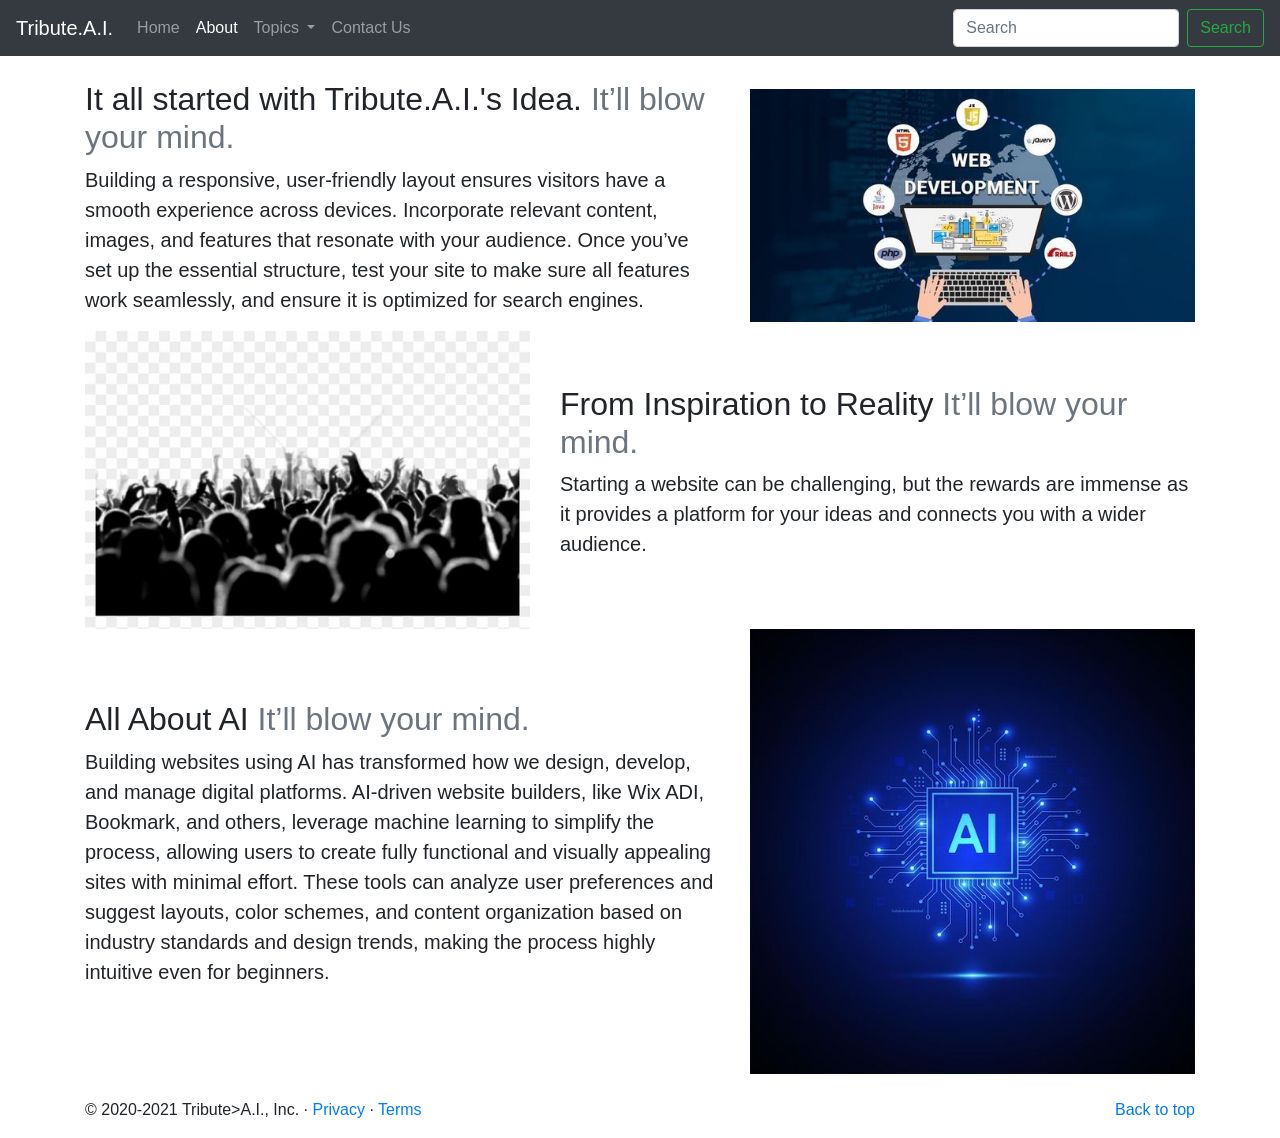
<file: about.html>
<html lang="en"><head>
    <!-- Required meta tags -->
    <meta charset="utf-8">
    <meta name="viewport" content="width=device-width, initial-scale=1, shrink-to-fit=no">

    <!-- Bootstrap CSS -->
    <link rel="stylesheet" href="https://stackpath.bootstrapcdn.com/bootstrap/4.4.1/css/bootstrap.min.css" integrity="sha384-Vkoo8x4CGsO3+Hhxv8T/Q5PaXtkKtu6ug5TOeNV6gBiFeWPGFN9MuhOf23Q9Ifjh" crossorigin="anonymous">

    <title>Tribute.A.I. - Best Tribute Website Ever</title>
</head>

<body>
    <nav class="navbar navbar-expand-lg navbar-dark bg-dark">
        <a class="navbar-brand" href="#">Tribute.A.I.</a>
        <button class="navbar-toggler" type="button" data-toggle="collapse" data-target="#navbarSupportedContent" aria-controls="navbarSupportedContent" aria-expanded="false" aria-label="Toggle navigation">
            <span class="navbar-toggler-icon"></span>
        </button>

        <div class="collapse navbar-collapse" id="navbarSupportedContent">
            <ul class="navbar-nav mr-auto">
                <li class="nav-item">
                    <a class="nav-link" href="/main.html">Home <span class="sr-only">(current)</span></a>
                </li>
                <li class="nav-item active">
                    <a class="nav-link" href="/about.html">About</a>
                </li>

                <li class="nav-item dropdown">
                    <a class="nav-link dropdown-toggle" href="#" id="navbarDropdown" role="button" data-toggle="dropdown" aria-haspopup="true" aria-expanded="false">
                        Topics
                    </a>
                    <div class="dropdown-menu" aria-labelledby="navbarDropdown">
                        <a class="dropdown-item" href="#">Vikram Batra</a>
                        <a class="dropdown-item" href="#">Bhagat Singh</a>
                        <div class="dropdown-divider"></div>
                        <a class="dropdown-item" href="#">Support</a>
                        <a class="dropdown-item" href="#">Write for us</a>
                    </div>
                </li>
                <li class="nav-item">
                    <a class="nav-link" href="/contact.html">Contact Us</a>
                </li>


            </ul>
            <form class="form-inline my-2 my-lg-0">
                <input class="form-control mr-sm-2" type="search" placeholder="Search" aria-label="Search">
                <button class="btn btn-outline-success my-2 my-sm-0" type="submit">Search</button>
            </form>
        </div>
    </nav>

    <div class="container my-4">
        <div class="row featurette d-flex justify-content-center align-items-center">
            <div class="col-md-7">
                <h2 class="featurette-heading">It all started with Tribute.A.I.'s Idea. <span class="text-muted">It’ll blow your
                        mind.</span></h2>
                <p class="lead">Building a responsive, user-friendly layout ensures visitors have a smooth experience across devices. Incorporate relevant content, images, and features that resonate with your audience. Once you’ve set up the essential structure, test your site to make sure all features work seamlessly, and ensure it is optimized for search engines. </p>
            </div>
            <div class="col-md-5">
                <img class="img-fluid" src="/html.jpg" alt="">
                 
            </div>
        </div>
        <div class="row featurette d-flex justify-content-center align-items-center">
            <div class="col-md-7 order-md-2">
                <h2 class="featurette-heading">From Inspiration to Reality <span class="text-muted">It’ll blow your
                        mind.</span></h2>
                <p class="lead">Starting a website can be challenging, but the rewards are immense as it provides a platform for your ideas and connects you with a wider audience. </p>
            </div>
            <div class="col-md-5 order-md-1">
                <img class="img-fluid" src="/reality about.jpg" alt="">
                 
            </div>
        </div>
        <div class="row featurette d-flex justify-content-center align-items-center">
            <div class="col-md-7">
                <h2 class="featurette-heading">All About AI  <span class="text-muted">It’ll blow your
                        mind.</span></h2>
                <p class="lead">Building websites using AI has transformed how we design, develop, and manage digital platforms. AI-driven website builders, like Wix ADI, Bookmark, and others, leverage machine learning to simplify the process, allowing users to create fully functional and visually appealing sites with minimal effort. These tools can analyze user preferences and suggest layouts, color schemes, and content organization based on industry standards and design trends, making the process highly intuitive even for beginners.</p>
            </div>
            <div class="col-md-5">
                <img class="img-fluid" src="/Ai.jpg" alt="">
                 
            </div>
        </div>
    </div>

    <footer class="container">
        <p class="float-right"><a href="#">Back to top</a></p>
        <p>© 2020-2021 Tribute>A.I., Inc. · <a href="#">Privacy</a> · <a href="#">Terms</a></p>
      </footer>
    <!-- Optional JavaScript -->
    <!-- jQuery first, then Popper.js, then Bootstrap JS -->
    <script src="https://code.jquery.com/jquery-3.4.1.slim.min.js" integrity="sha384-J6qa4849blE2+poT4WnyKhv5vZF5SrPo0iEjwBvKU7imGFAV0wwj1yYfoRSJoZ+n" crossorigin="anonymous"></script>
    <script src="https://cdn.jsdelivr.net/npm/popper.js@1.16.0/dist/umd/popper.min.js" integrity="sha384-Q6E9RHvbIyZFJoft+2mJbHaEWldlvI9IOYy5n3zV9zzTtmI3UksdQRVvoxMfooAo" crossorigin="anonymous"></script>
    <script src="https://stackpath.bootstrapcdn.com/bootstrap/4.4.1/js/bootstrap.min.js" integrity="sha384-wfSDF2E50Y2D1uUdj0O3uMBJnjuUD4Ih7YwaYd1iqfktj0Uod8GCExl3Og8ifwB6" crossorigin="anonymous"></script>


</body></html>
</file>
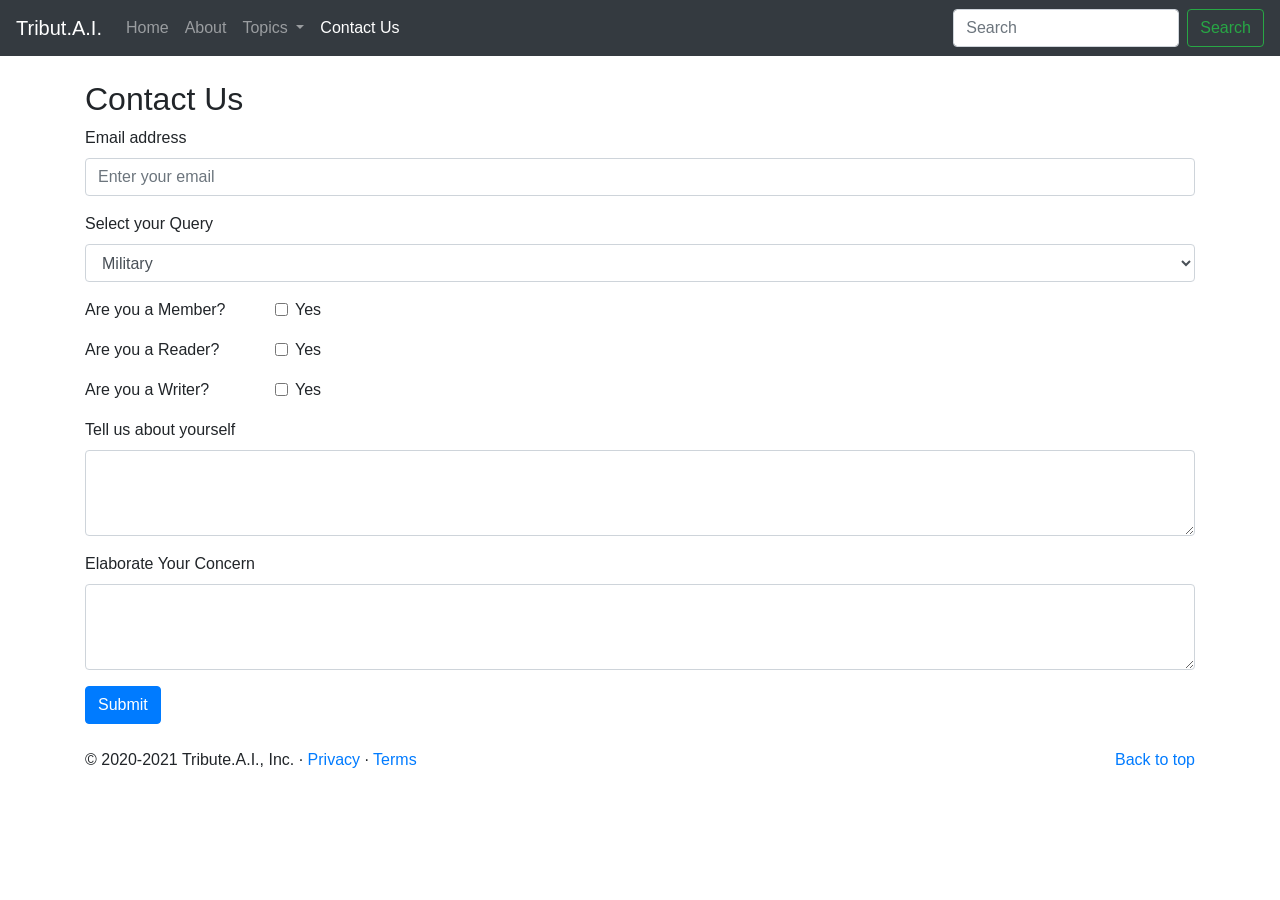
<file: contact.html>
<html lang="en"><head>
    <!-- Required meta tags -->
    <meta charset="utf-8">
    <meta name="viewport" content="width=device-width, initial-scale=1, shrink-to-fit=no">

    <!-- Bootstrap CSS -->
    <link rel="stylesheet" href="https://stackpath.bootstrapcdn.com/bootstrap/4.4.1/css/bootstrap.min.css" integrity="sha384-Vkoo8x4CGsO3+Hhxv8T/Q5PaXtkKtu6ug5TOeNV6gBiFeWPGFN9MuhOf23Q9Ifjh" crossorigin="anonymous">

    <title>Tribute.A.I. - Best Tribute Website Ever</title>
</head>

<body>
    <nav class="navbar navbar-expand-lg navbar-dark bg-dark">
        <a class="navbar-brand" href="#">Tribut.A.I.</a>
        <button class="navbar-toggler" type="button" data-toggle="collapse" data-target="#navbarSupportedContent" aria-controls="navbarSupportedContent" aria-expanded="false" aria-label="Toggle navigation">
            <span class="navbar-toggler-icon"></span>
        </button>

        <div class="collapse navbar-collapse" id="navbarSupportedContent">
            <ul class="navbar-nav mr-auto">
                <li class="nav-item">
                    <a class="nav-link" href="/">Home <span class="sr-only">(current)</span></a>
                </li>
                <li class="nav-item">
                    <a class="nav-link" href="/about.html">About</a>
                </li>

                <li class="nav-item dropdown">
                    <a class="nav-link dropdown-toggle" href="#" id="navbarDropdown" role="button" data-toggle="dropdown" aria-haspopup="true" aria-expanded="false">
                        Topics
                    </a>
                    <div class="dropdown-menu" aria-labelledby="navbarDropdown">
                        <a class="dropdown-item" href="#">Captain Vikram Batra</a>
                        <a class="dropdown-item" href="#">Bhagat Singh</a>
                        <div class="dropdown-divider"></div>
                        <a class="dropdown-item" href="#">Support</a>
                        <a class="dropdown-item" href="#">Write for us</a>
                    </div>
                </li>
                <li class="nav-item active">
                    <a class="nav-link" href="/contact.html">Contact Us</a>
                </li>


            </ul>
            <form class="form-inline my-2 my-lg-0">
                <input class="form-control mr-sm-2" type="search" placeholder="Search" aria-label="Search">
                <button class="btn btn-outline-success my-2 my-sm-0" type="submit">Search</button>
            </form>
        </div>
    </nav>

    <div class="container my-4">
        <h2>Contact Us</h2>
        <form>
            <div class="form-group">
                <label for="exampleFormControlInput1">Email address</label>
                <input type="email" class="form-control" id="exampleFormControlInput1" placeholder="Enter your email">
            </div>
            <div class="form-group">
                <label for="exampleFormControlSelect1">Select your Query</label>
                <select class="form-control" id="exampleFormControlSelect1">
                    <option>Military</option>
                    <option>Mythology</option>
                    <option>Technology</option>
                    <option>Others</option>
                </select>
            </div>
            <div class="form-group row">
                <div class="col-sm-2">Are you a Member?</div>
                <div class="col-sm-10">
                    <div class="form-check">
                        <input class="form-check-input" type="checkbox" id="gridCheck1">
                        <label class="form-check-label" for="gridCheck1">
                            Yes
                        </label>
                    </div>
                </div>
            </div>
            <div class="form-group row">
                <div class="col-sm-2">Are you a Reader?</div>
                <div class="col-sm-10">
                    <div class="form-check">
                        <input class="form-check-input" type="checkbox" id="gridCheck2">
                        <label class="form-check-label" for="gridCheck2">
                            Yes
                        </label>
                    </div>
                </div>
            </div>
            <div class="form-group row">
                <div class="col-sm-2">Are you a Writer?</div>
                <div class="col-sm-10">
                    <div class="form-check">
                        <input class="form-check-input" type="checkbox" id="gridCheck3">
                        <label class="form-check-label" for="gridCheck3">
                            Yes
                        </label>
                    </div>
                </div>
            </div>

            <div class="form-group">
                <label for="exampleFormControlTextarea1">Tell us about yourself</label>
                <textarea class="form-control" id="exampleFormControlTextarea1" rows="3"></textarea>
            </div>
            <div class="form-group">
                <label for="exampleFormControlTextarea2">Elaborate Your Concern</label>
                <textarea class="form-control" id="exampleFormControlTextarea2" rows="3"></textarea>
            </div>
            <button class="btn btn-primary">Submit</button>
        </form>

    </div>

    <footer class="container">
        <p class="float-right"><a href="#">Back to top</a></p>
        <p>© 2020-2021 Tribute.A.I., Inc. · <a href="#">Privacy</a> · <a href="#">Terms</a></p>
    </footer>
    <!-- Optional JavaScript -->
    <!-- jQuery first, then Popper.js, then Bootstrap JS -->
    <script src="https://code.jquery.com/jquery-3.4.1.slim.min.js" integrity="sha384-J6qa4849blE2+poT4WnyKhv5vZF5SrPo0iEjwBvKU7imGFAV0wwj1yYfoRSJoZ+n" crossorigin="anonymous"></script>
    <script src="https://cdn.jsdelivr.net/npm/popper.js@1.16.0/dist/umd/popper.min.js" integrity="sha384-Q6E9RHvbIyZFJoft+2mJbHaEWldlvI9IOYy5n3zV9zzTtmI3UksdQRVvoxMfooAo" crossorigin="anonymous"></script>
    <script src="https://stackpath.bootstrapcdn.com/bootstrap/4.4.1/js/bootstrap.min.js" integrity="sha384-wfSDF2E50Y2D1uUdj0O3uMBJnjuUD4Ih7YwaYd1iqfktj0Uod8GCExl3Og8ifwB6" crossorigin="anonymous"></script>


</body></html>
</file>
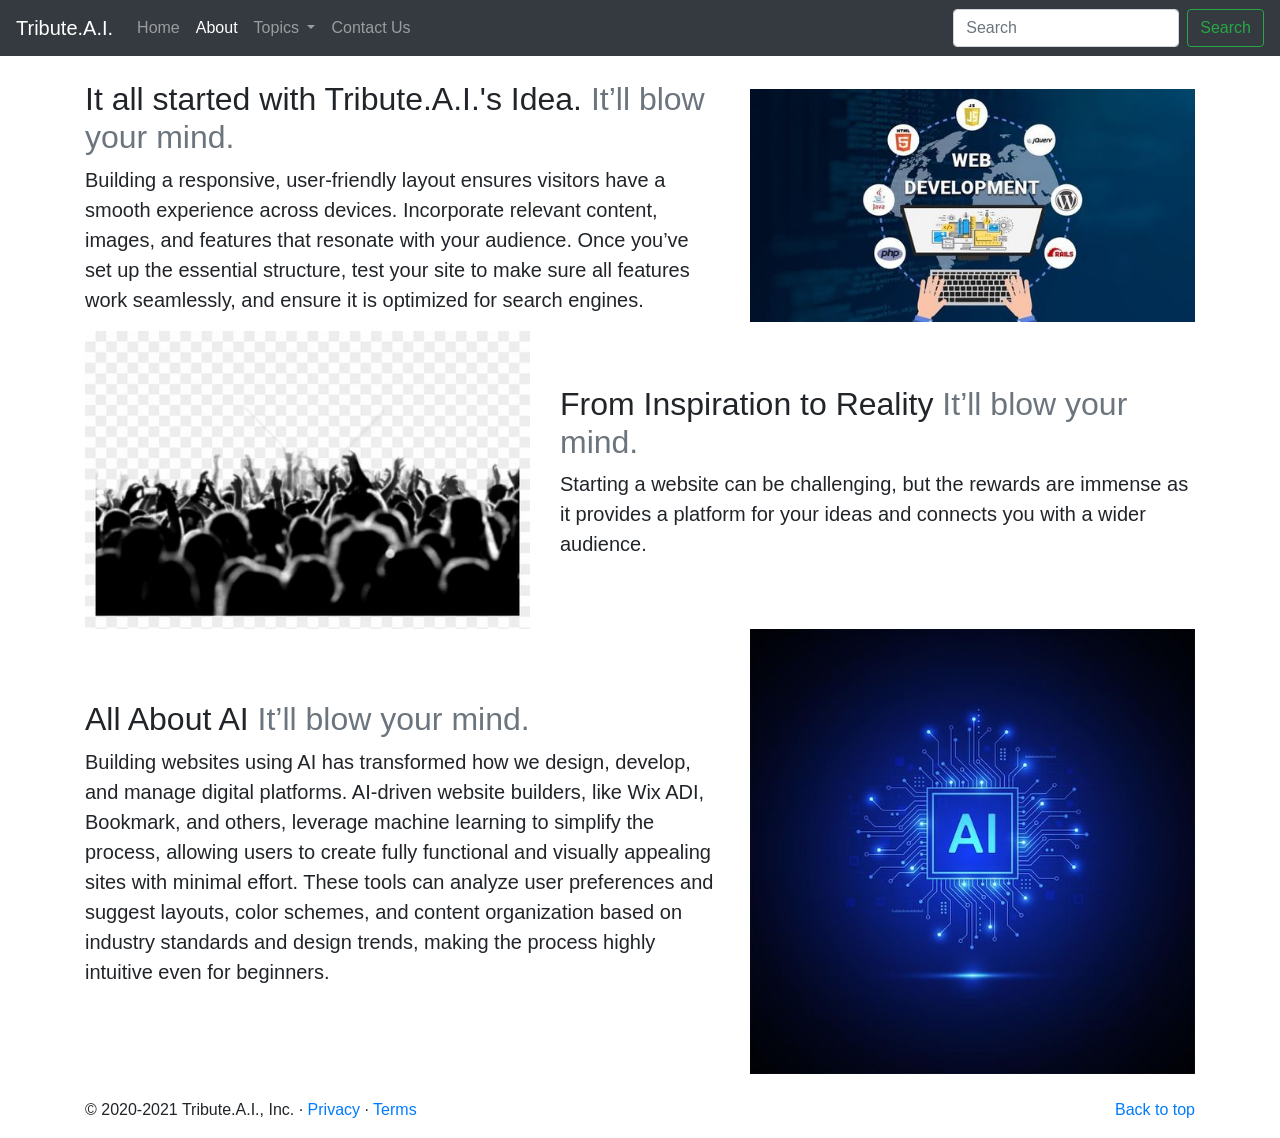
<file: pages/about.html>
<!DOCTYPE html>
<html lang="en"><head>
    <!-- Required meta tags -->
    <meta charset="utf-8">
    <meta name="viewport" content="width=device-width, initial-scale=1, shrink-to-fit=no">

    <!-- Bootstrap CSS -->
    <link rel="stylesheet" href="https://stackpath.bootstrapcdn.com/bootstrap/4.4.1/css/bootstrap.min.css" integrity="sha384-Vkoo8x4CGsO3+Hhxv8T/Q5PaXtkKtu6ug5TOeNV6gBiFeWPGFN9MuhOf23Q9Ifjh" crossorigin="anonymous">

    <title>Tribute.A.I. - Best Tribute Website Ever</title>
    <link rel="stylesheet" href="../static/css/style.css">
</head>

<body>
    <nav class="navbar navbar-expand-lg navbar-dark bg-dark">
        <a class="navbar-brand" href="#">Tribute.A.I.</a>
        <button class="navbar-toggler" type="button" data-toggle="collapse" data-target="#navbarSupportedContent" aria-controls="navbarSupportedContent" aria-expanded="false" aria-label="Toggle navigation">
            <span class="navbar-toggler-icon"></span>
        </button>

        <div class="collapse navbar-collapse" id="navbarSupportedContent">
            <ul class="navbar-nav mr-auto">
                <li class="nav-item">
                    <a class="nav-link" href="../index.html">Home <span class="sr-only">(current)</span></a>
                </li>
                <li class="nav-item active">
                    <a class="nav-link" href="about.html">About</a>
                </li>

                <li class="nav-item dropdown">
                    <a class="nav-link dropdown-toggle" href="#" id="navbarDropdown" role="button" data-toggle="dropdown" aria-haspopup="true" aria-expanded="false">
                        Topics
                    </a>
                    <div class="dropdown-menu" aria-labelledby="navbarDropdown">
                        <a class="dropdown-item" href="vikram-batra.html">Vikram Batra</a>
                        <a class="dropdown-item" href="https://en.wikipedia.org/wiki/Bhagat_Singh" target="_blank" rel="noopener noreferrer">Bhagat Singh</a>
                        <div class="dropdown-divider"></div>
                        <a class="dropdown-item" href="#">Support</a>
                        <a class="dropdown-item" href="#">Write for us</a>
                    </div>
                </li>
                <li class="nav-item">
                    <a class="nav-link" href="contact.html">Contact Us</a>
                </li>


            </ul>
            <form class="form-inline my-2 my-lg-0">
                <input class="form-control mr-sm-2" type="search" placeholder="Search" aria-label="Search">
                <button class="btn btn-outline-success my-2 my-sm-0" type="submit">Search</button>
            </form>
        </div>
    </nav>

    <div class="container my-4">
        <div class="row featurette d-flex justify-content-center align-items-center">
            <div class="col-md-7">
                <h2 class="featurette-heading">It all started with Tribute.A.I.'s Idea. <span class="text-muted">It’ll blow your
                        mind.</span></h2>
                <p class="lead">Building a responsive, user-friendly layout ensures visitors have a smooth experience across devices. Incorporate relevant content, images, and features that resonate with your audience. Once you’ve set up the essential structure, test your site to make sure all features work seamlessly, and ensure it is optimized for search engines. </p>
            </div>
            <div class="col-md-5">
                <img class="img-fluid" src="../static/images/html.jpg" alt="">
                 
            </div>
        </div>
        <div class="row featurette d-flex justify-content-center align-items-center">
            <div class="col-md-7 order-md-2">
                <h2 class="featurette-heading">From Inspiration to Reality <span class="text-muted">It’ll blow your
                        mind.</span></h2>
                <p class="lead">Starting a website can be challenging, but the rewards are immense as it provides a platform for your ideas and connects you with a wider audience. </p>
            </div>
            <div class="col-md-5 order-md-1">
                <img class="img-fluid" src="../static/images/reality about.jpg" alt="">
                 
            </div>
        </div>
        <div class="row featurette d-flex justify-content-center align-items-center">
            <div class="col-md-7">
                <h2 class="featurette-heading">All About AI  <span class="text-muted">It’ll blow your
                        mind.</span></h2>
                <p class="lead">Building websites using AI has transformed how we design, develop, and manage digital platforms. AI-driven website builders, like Wix ADI, Bookmark, and others, leverage machine learning to simplify the process, allowing users to create fully functional and visually appealing sites with minimal effort. These tools can analyze user preferences and suggest layouts, color schemes, and content organization based on industry standards and design trends, making the process highly intuitive even for beginners.</p>
            </div>
            <div class="col-md-5">
                <img class="img-fluid" src="../static/images/Ai.jpg" alt="">
                 
            </div>
        </div>
    </div>

    <footer class="container">
        <p class="float-right"><a href="#">Back to top</a></p>
        <p>© 2020-2021 Tribute.A.I., Inc. · <a href="#">Privacy</a> · <a href="#">Terms</a></p>
      </footer>
    <!-- Optional JavaScript -->
    <!-- jQuery first, then Popper.js, then Bootstrap JS -->
    <script src="https://code.jquery.com/jquery-3.4.1.slim.min.js" integrity="sha384-J6qa4849blE2+poT4WnyKhv5vZF5SrPo0iEjwBvKU7imGFAV0wwj1yYfoRSJoZ+n" crossorigin="anonymous"></script>
    <script src="https://cdn.jsdelivr.net/npm/popper.js@1.16.0/dist/umd/popper.min.js" integrity="sha384-Q6E9RHvbIyZFJoft+2mJbHaEWldlvI9IOYy5n3zV9zzTtmI3UksdQRVvoxMfooAo" crossorigin="anonymous"></script>
    <script src="https://stackpath.bootstrapcdn.com/bootstrap/4.4.1/js/bootstrap.min.js" integrity="sha384-wfSDF2E50Y2D1uUdj0O3uMBJnjuUD4Ih7YwaYd1iqfktj0Uod8GCExl3Og8ifwB6" crossorigin="anonymous"></script>


</body></html>
</file>
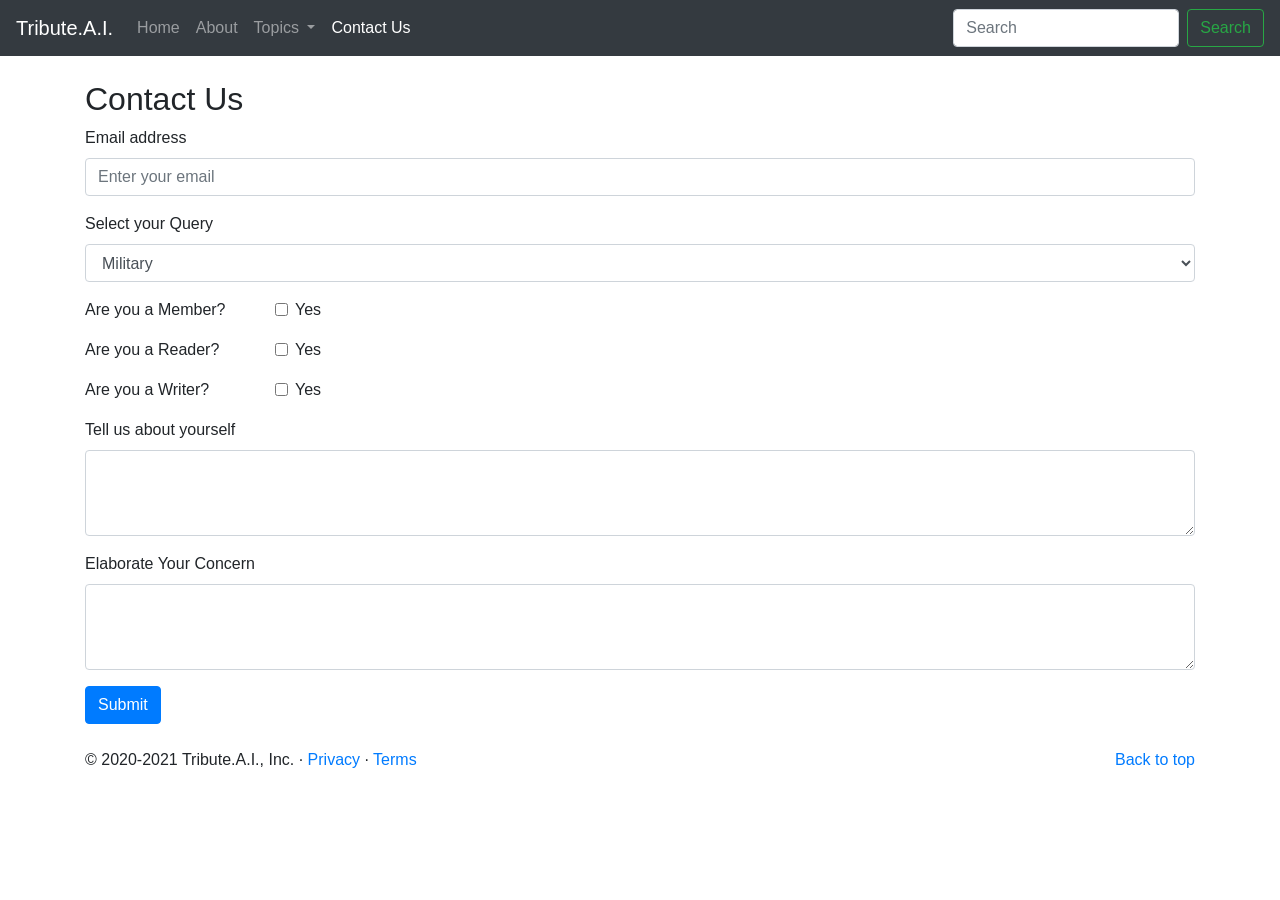
<file: pages/contact.html>
<!DOCTYPE html>
<html lang="en"><head>
    <!-- Required meta tags -->
    <meta charset="utf-8">
    <meta name="viewport" content="width=device-width, initial-scale=1, shrink-to-fit=no">

    <!-- Bootstrap CSS -->
    <link rel="stylesheet" href="https://stackpath.bootstrapcdn.com/bootstrap/4.4.1/css/bootstrap.min.css" integrity="sha384-Vkoo8x4CGsO3+Hhxv8T/Q5PaXtkKtu6ug5TOeNV6gBiFeWPGFN9MuhOf23Q9Ifjh" crossorigin="anonymous">

    <title>Tribute.A.I. - Best Tribute Website Ever</title>
    <link rel="stylesheet" href="../static/css/style.css">
</head>

<body>
    <nav class="navbar navbar-expand-lg navbar-dark bg-dark">
        <a class="navbar-brand" href="#">Tribute.A.I.</a>
        <button class="navbar-toggler" type="button" data-toggle="collapse" data-target="#navbarSupportedContent" aria-controls="navbarSupportedContent" aria-expanded="false" aria-label="Toggle navigation">
            <span class="navbar-toggler-icon"></span>
        </button>

        <div class="collapse navbar-collapse" id="navbarSupportedContent">
            <ul class="navbar-nav mr-auto">
                <li class="nav-item">
                    <a class="nav-link" href="../index.html">Home <span class="sr-only">(current)</span></a>
                </li>
                <li class="nav-item">
                    <a class="nav-link" href="about.html">About</a>
                </li>

                <li class="nav-item dropdown">
                    <a class="nav-link dropdown-toggle" href="#" id="navbarDropdown" role="button" data-toggle="dropdown" aria-haspopup="true" aria-expanded="false">
                        Topics
                    </a>
                    <div class="dropdown-menu" aria-labelledby="navbarDropdown">
                        <a class="dropdown-item" href="vikram-batra.html">Captain Vikram Batra</a>
                        <a class="dropdown-item" href="https://en.wikipedia.org/wiki/Bhagat_Singh" target="_blank" rel="noopener noreferrer">Bhagat Singh</a>
                        <div class="dropdown-divider"></div>
                        <a class="dropdown-item" href="#">Support</a>
                        <a class="dropdown-item" href="#">Write for us</a>
                    </div>
                </li>
                <li class="nav-item active">
                    <a class="nav-link" href="contact.html">Contact Us</a>
                </li>


            </ul>
            <form class="form-inline my-2 my-lg-0">
                <input class="form-control mr-sm-2" type="search" placeholder="Search" aria-label="Search">
                <button class="btn btn-outline-success my-2 my-sm-0" type="submit">Search</button>
            </form>
        </div>
    </nav>

    <div class="container my-4">
        <h2>Contact Us</h2>
        <form>
            <div class="form-group">
                <label for="exampleFormControlInput1">Email address</label>
                <input type="email" class="form-control" id="exampleFormControlInput1" placeholder="Enter your email">
            </div>
            <div class="form-group">
                <label for="exampleFormControlSelect1">Select your Query</label>
                <select class="form-control" id="exampleFormControlSelect1">
                    <option>Military</option>
                    <option>Mythology</option>
                    <option>Technology</option>
                    <option>Others</option>
                </select>
            </div>
            <div class="form-group row">
                <div class="col-sm-2">Are you a Member?</div>
                <div class="col-sm-10">
                    <div class="form-check">
                        <input class="form-check-input" type="checkbox" id="gridCheck1">
                        <label class="form-check-label" for="gridCheck1">
                            Yes
                        </label>
                    </div>
                </div>
            </div>
            <div class="form-group row">
                <div class="col-sm-2">Are you a Reader?</div>
                <div class="col-sm-10">
                    <div class="form-check">
                        <input class="form-check-input" type="checkbox" id="gridCheck2">
                        <label class="form-check-label" for="gridCheck2">
                            Yes
                        </label>
                    </div>
                </div>
            </div>
            <div class="form-group row">
                <div class="col-sm-2">Are you a Writer?</div>
                <div class="col-sm-10">
                    <div class="form-check">
                        <input class="form-check-input" type="checkbox" id="gridCheck3">
                        <label class="form-check-label" for="gridCheck3">
                            Yes
                        </label>
                    </div>
                </div>
            </div>

            <div class="form-group">
                <label for="exampleFormControlTextarea1">Tell us about yourself</label>
                <textarea class="form-control" id="exampleFormControlTextarea1" rows="3"></textarea>
            </div>
            <div class="form-group">
                <label for="exampleFormControlTextarea2">Elaborate Your Concern</label>
                <textarea class="form-control" id="exampleFormControlTextarea2" rows="3"></textarea>
            </div>
            <button class="btn btn-primary">Submit</button>
        </form>

    </div>

    <footer class="container">
        <p class="float-right"><a href="#">Back to top</a></p>
        <p>© 2020-2021 Tribute.A.I., Inc. · <a href="#">Privacy</a> · <a href="#">Terms</a></p>
    </footer>
    <!-- Optional JavaScript -->
    <!-- jQuery first, then Popper.js, then Bootstrap JS -->
    <script src="https://code.jquery.com/jquery-3.4.1.slim.min.js" integrity="sha384-J6qa4849blE2+poT4WnyKhv5vZF5SrPo0iEjwBvKU7imGFAV0wwj1yYfoRSJoZ+n" crossorigin="anonymous"></script>
    <script src="https://cdn.jsdelivr.net/npm/popper.js@1.16.0/dist/umd/popper.min.js" integrity="sha384-Q6E9RHvbIyZFJoft+2mJbHaEWldlvI9IOYy5n3zV9zzTtmI3UksdQRVvoxMfooAo" crossorigin="anonymous"></script>
    <script src="https://stackpath.bootstrapcdn.com/bootstrap/4.4.1/js/bootstrap.min.js" integrity="sha384-wfSDF2E50Y2D1uUdj0O3uMBJnjuUD4Ih7YwaYd1iqfktj0Uod8GCExl3Og8ifwB6" crossorigin="anonymous"></script>


</body></html>
</file>
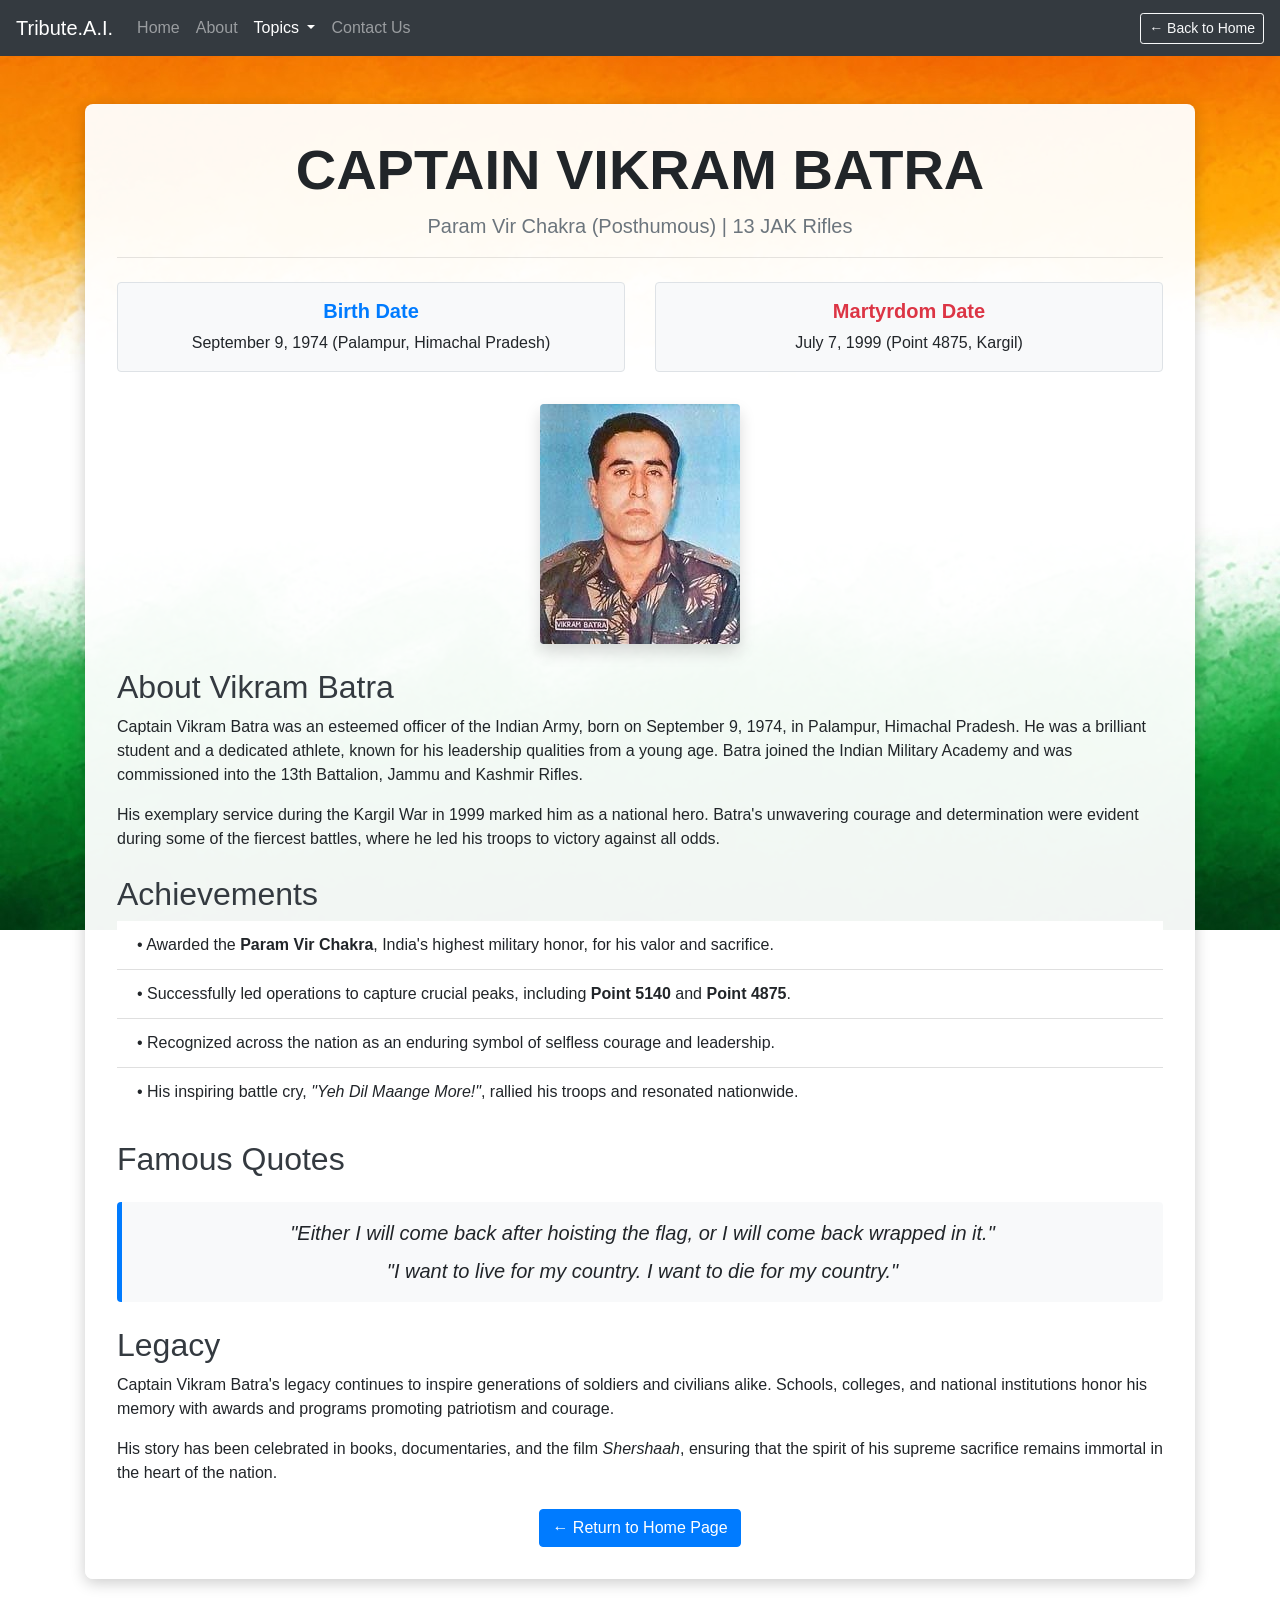
<file: pages/vikram-batra.html>
<!DOCTYPE html>
<html lang="en">

<head>
    <meta charset="UTF-8">
    <meta name="viewport" content="width=device-width, initial-scale=1, shrink-to-fit=no">
    <meta name="description"
        content="A tribute page to Captain Vikram Batra, a hero of the Kargil War. Learn about his life, achievements, and legacy.">
    <title>Captain Vikram Batra - Tribute.A.I.</title>

    <!-- Bootstrap CSS (v4.4.1 for consistency) -->
    <link rel="stylesheet" href="https://stackpath.bootstrapcdn.com/bootstrap/4.4.1/css/bootstrap.min.css"
        integrity="sha384-Vkoo8x4CGsO3+Hhxv8T/Q5PaXtkKtu6ug5TOeNV6gBiFeWPGFN9MuhOf23Q9Ifjh" crossorigin="anonymous">

    <!-- Custom CSS -->
    <link rel="stylesheet" href="../static/css/style.css">
</head>

<body class="tribute-bg">

    <!-- Navigation Bar -->
    <nav class="navbar navbar-expand-lg navbar-dark bg-dark">
        <a class="navbar-brand" href="../index.html">Tribute.A.I.</a>
        <button class="navbar-toggler" type="button" data-toggle="collapse" data-target="#navbarSupportedContent"
            aria-controls="navbarSupportedContent" aria-expanded="false" aria-label="Toggle navigation">
            <span class="navbar-toggler-icon"></span>
        </button>

        <div class="collapse navbar-collapse" id="navbarSupportedContent">
            <ul class="navbar-nav mr-auto">
                <li class="nav-item">
                    <a class="nav-link" href="../index.html">Home</a>
                </li>
                <li class="nav-item">
                    <a class="nav-link" href="about.html">About</a>
                </li>
                <li class="nav-item dropdown active">
                    <a class="nav-link dropdown-toggle" href="#" id="navbarDropdown" role="button"
                        data-toggle="dropdown" aria-haspopup="true" aria-expanded="false">
                        Topics
                    </a>
                    <div class="dropdown-menu" aria-labelledby="navbarDropdown">
                        <a class="dropdown-item active" href="vikram-batra.html">Captain Vikram Batra</a>
                        <a class="dropdown-item" href="https://en.wikipedia.org/wiki/Bhagat_Singh" target="_blank"
                            rel="noopener noreferrer">Bhagat Singh</a>
                        <div class="dropdown-divider"></div>
                        <a class="dropdown-item" href="#">Support</a>
                        <a class="dropdown-item" href="#">Write for us</a>
                    </div>
                </li>
                <li class="nav-item">
                    <a class="nav-link" href="contact.html">Contact Us</a>
                </li>
            </ul>
            <div class="my-2 my-lg-0">
                <a href="../index.html" class="btn btn-outline-light btn-sm">&larr; Back to Home</a>
            </div>
        </div>
    </nav>

    <!-- Main Container -->
    <div class="container my-5">
        <div class="tribute-content fade-in">
            <header class="text-center mb-4">
                <h1 class="display-4 font-weight-bold">CAPTAIN VIKRAM BATRA</h1>
                <p class="text-muted lead">Param Vir Chakra (Posthumous) | 13 JAK Rifles</p>
                <hr>
            </header>

            <!-- Key Dates -->
            <div class="row mb-4">
                <div class="col-md-6 mb-2">
                    <div class="p-3 bg-light rounded text-center border">
                        <h5 class="text-primary font-weight-bold">Birth Date</h5>
                        <p class="mb-0">September 9, 1974 (Palampur, Himachal Pradesh)</p>
                    </div>
                </div>
                <div class="col-md-6 mb-2">
                    <div class="p-3 bg-light rounded text-center border">
                        <h5 class="text-danger font-weight-bold">Martyrdom Date</h5>
                        <p class="mb-0">July 7, 1999 (Point 4875, Kargil)</p>
                    </div>
                </div>
            </div>

            <!-- Image Section -->
            <div class="text-center mb-4">
                <img class="img-fluid rounded shadow" src="../static/images/vikaram continue.jpg"
                    alt="Captain Vikram Batra" style="max-height: 420px; object-fit: cover;">
            </div>

            <!-- About Section -->
            <div class="mb-4">
                <h2 class="text-dark">About Vikram Batra</h2>
                <p>
                    Captain Vikram Batra was an esteemed officer of the Indian Army, born on September 9, 1974, in
                    Palampur, Himachal Pradesh. He was a brilliant student and a dedicated athlete, known for his
                    leadership qualities from a young age. Batra joined the Indian Military Academy and was commissioned
                    into the 13th Battalion, Jammu and Kashmir Rifles.
                </p>
                <p>
                    His exemplary service during the Kargil War in 1999 marked him as a national hero. Batra's
                    unwavering courage and determination were evident during some of the fiercest battles, where he led
                    his troops to victory against all odds.
                </p>
            </div>

            <!-- Achievements Section -->
            <div class="mb-4">
                <h2 class="text-dark">Achievements</h2>
                <ul class="list-group list-group-flush">
                    <li class="list-group-item">&bull; Awarded the <strong>Param Vir Chakra</strong>, India's highest military honor, for his valor and sacrifice.</li>
                    <li class="list-group-item">&bull; Successfully led operations to capture crucial peaks, including <strong>Point 5140</strong> and <strong>Point 4875</strong>.</li>
                    <li class="list-group-item">&bull; Recognized across the nation as an enduring symbol of selfless courage and leadership.</li>
                    <li class="list-group-item">&bull; His inspiring battle cry, <em>"Yeh Dil Maange More!"</em>, rallied his troops and resonated nationwide.</li>
                </ul>
            </div>

            <!-- Famous Quotes Section -->
            <div class="mb-4">
                <h2 class="text-dark">Famous Quotes</h2>
                <div class="blockquote-wrapper">
                    <blockquote class="blockquote text-center mb-0">
                        <p class="mb-2 font-italic">"Either I will come back after hoisting the flag, or I will come back wrapped in it."</p>
                        <p class="mb-0 font-italic">"I want to live for my country. I want to die for my country."</p>
                    </blockquote>
                </div>
            </div>

            <!-- Legacy Section -->
            <div class="mb-4">
                <h2 class="text-dark">Legacy</h2>
                <p>
                    Captain Vikram Batra's legacy continues to inspire generations of soldiers and civilians alike.
                    Schools, colleges, and national institutions honor his memory with awards and programs promoting
                    patriotism and courage.
                </p>
                <p>
                    His story has been celebrated in books, documentaries, and the film <em>Shershaah</em>, ensuring
                    that the spirit of his supreme sacrifice remains immortal in the heart of the nation.
                </p>
            </div>

            <div class="text-center mt-4">
                <a href="../index.html" class="btn btn-primary">&larr; Return to Home Page</a>
            </div>
        </div>
    </div>

    <!-- Footer -->
    <footer class="container text-center py-4 text-white">
        <p class="mb-0">© 2020-2021 Tribute.A.I., Inc. · <a href="#" class="text-white">Privacy</a> · <a href="#" class="text-white">Terms</a></p>
    </footer>

    <!-- Bootstrap JS dependencies (jQuery, Popper.js, Bootstrap JS) -->
    <script src="https://code.jquery.com/jquery-3.4.1.slim.min.js"
        integrity="sha384-J6qa4849blE2+poT4WnyKhv5vZF5SrPo0iEjwBvKU7imGFAV0wwj1yYfoRSJoZ+n"
        crossorigin="anonymous"></script>
    <script src="https://cdn.jsdelivr.net/npm/popper.js@1.16.0/dist/umd/popper.min.js"
        integrity="sha384-Q6E9RHvbIyZFJoft+2mJbHaEWldlvI9IOYy5n3zV9zzTtmI3UksdQRVvoxMfooAo"
        crossorigin="anonymous"></script>
    <script src="https://stackpath.bootstrapcdn.com/bootstrap/4.4.1/js/bootstrap.min.js"
        integrity="sha384-wfSDF2E50Y2D1uUdj0O3uMBJnjuUD4Ih7YwaYd1iqfktj0Uod8GCExl3Og8ifwB6"
        crossorigin="anonymous"></script>
</body>

</html>
</file>
<file: static/css/style.css>
/* Fade-in animation */
@keyframes fadeIn {
    from {
        opacity: 0;
    }
    to {
        opacity: 1;
    }
}

.fade-in {
    animation: fadeIn 1.2s ease-in-out;
}

/* Page background for Vikram Batra Tribute */
.tribute-bg {
    background-image: url('../images/indian flag2.jpg');
    background-repeat: no-repeat;
    background-size: cover;
    background-attachment: fixed;
    background-position: center;
    animation: fadeIn 1.5s ease-in-out;
}

/* Content cards and quote styling */
.tribute-content {
    background-color: rgba(255, 255, 255, 0.95);
    border-radius: 8px;
    padding: 2rem;
    box-shadow: 0 4px 15px rgba(0, 0, 0, 0.2);
}

.blockquote-wrapper {
    background-color: rgba(248, 249, 250, 0.9);
    border-left: 5px solid #007bff;
    padding: 1rem 1.5rem;
    margin: 1.5rem 0;
    border-radius: 4px;
}
</file>
